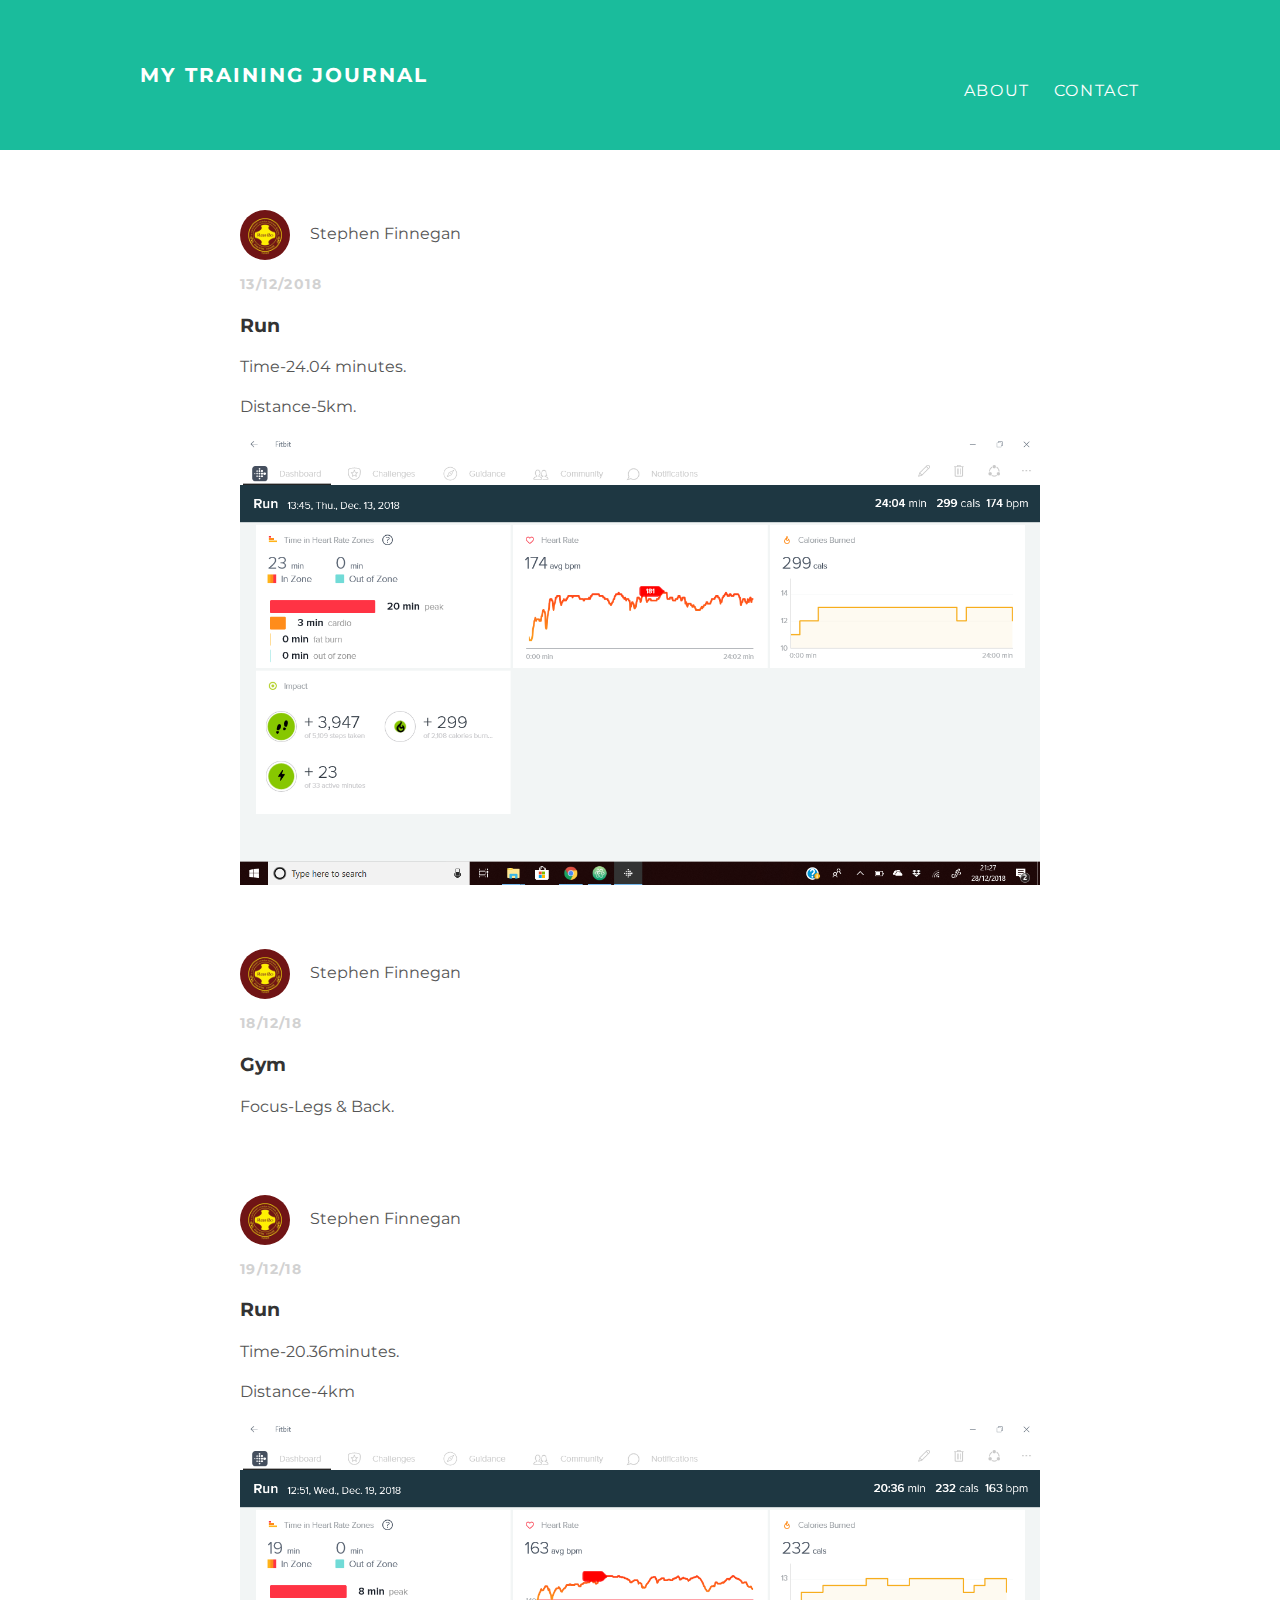
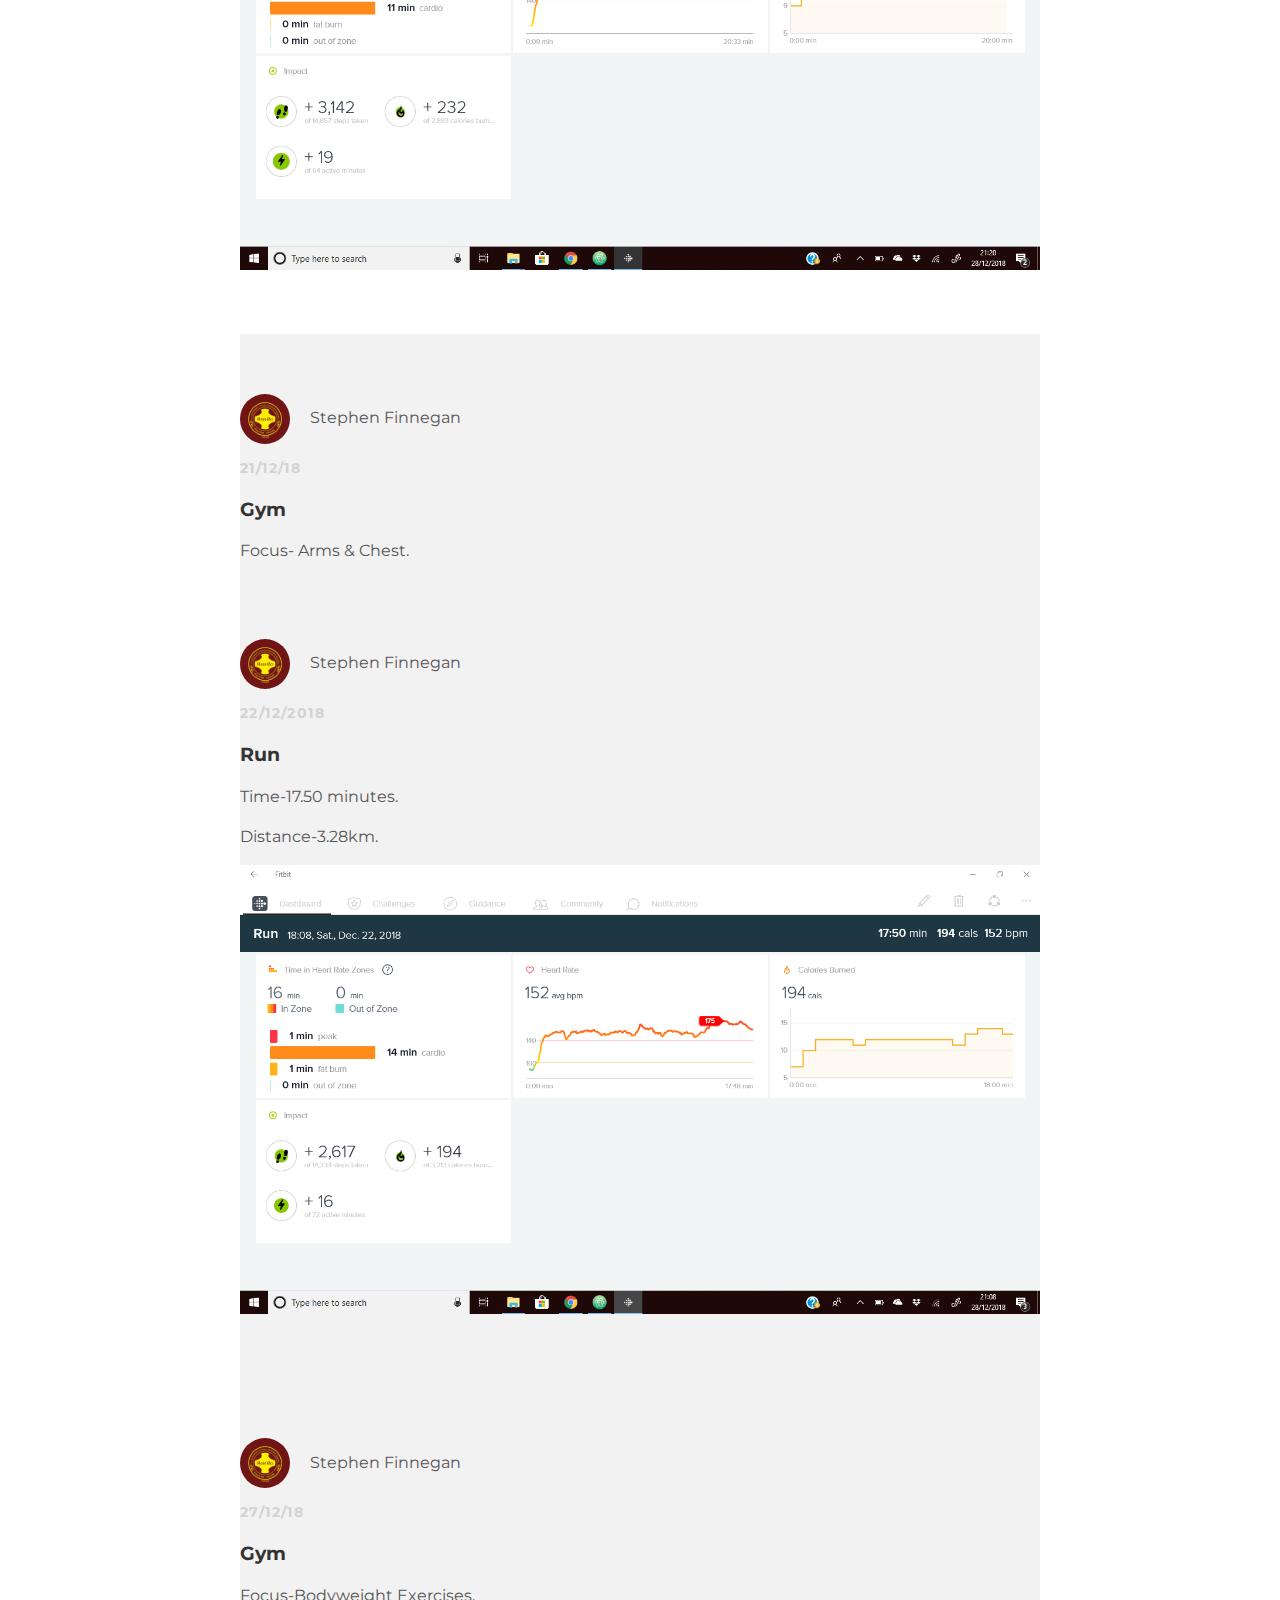
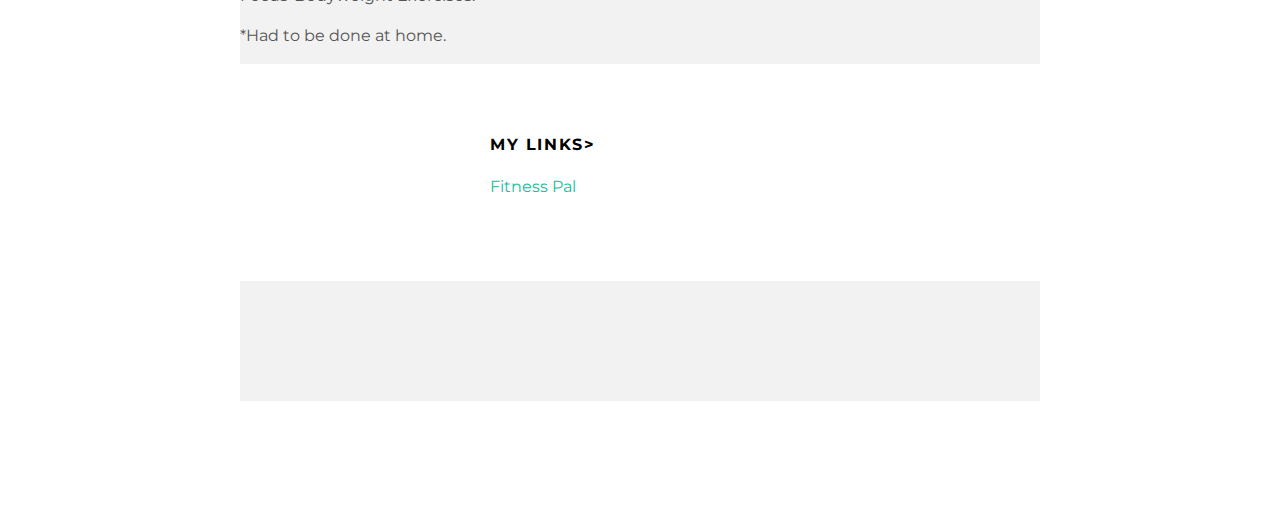
<file: index.html>
<!DOCTYPE html>
<html>
  <head>
    <title>My Blog></title>
    <link rel="stylesheet" type="text/css" href="styles.css">
  </head>
  <body>
    <div id="header">
     <div class="container">
       <a id="header-title" href="index.html">My Training Journal</a>
       <ul id="header-nav">
         <li><a href="about.html">About</a></li>
         <li><a href="mailto:stephenfinnegan123@gmail.com">Contact</a></li>
       </ul>
     </div>
   </div>
    <div id="content">
      <div class="post-container">
        <div class="post">
          <div class="post-author">
            <img src="Maurs.jpg">
            <span>Stephen Finnegan</span>
          </div>
          <p class="post-date">13/12/2018</p>
          <h3 class="post-title">Run</h3>
          <div class="post-content">
            <p>Time-24.04 minutes.</p>
            <p>Distance-5km.</p>
            <img src="Run1.png" width="800">
        </div>
        <div class="post-container">
          <div class="post">
            <div class="post-author">
              <img src="Maurs.jpg">
              <span>Stephen Finnegan</span>
            </div>
          <p class="post-date">18/12/18</p>
          <h3 class="post-title">Gym</h3>
          <div class="post-content">
            <p>Focus-Legs & Back.</p>
            <p></p>
    <div class="post-container">
      <div class="post">
        <div class="post-author">
          <img src="Maurs.jpg">
          <span>Stephen Finnegan</span>
        </div>
      <p class="post-date">19/12/18</p>
      <h3 class="post-title">Run</h3>
      <div class="post-content">
        <p>Time-20.36minutes.</p>
        <p>Distance-4km</p>
        <img src="Run2.png" width="800">
      </div>
    </div>
  </div>
  <div class="post-container">
    <div class="post">
      <div class="post-author">
        <img src="Maurs.jpg">
        <span>Stephen Finnegan</span>
      </div>
    <p class="post-date">21/12/18</p>
    <h3 class="post-title">Gym</h3>
    <div class="post-content">
      <p>Focus- Arms & Chest.</p>
      <p></p>
    <div class="post-container">
      <div class="post">
        <div class="post-author">
          <img src="Maurs.jpg">
          <span>Stephen Finnegan</span>
        </div>
        <p class="post-date">22/12/2018</p>
        <h3 class="post-title">Run</h3>
        <div class="post-content">
          <p>Time-17.50 minutes.</p>
          <p>Distance-3.28km.</p>
          <img src="Run3.png" width="800">
      </div>
    </div>
  </div>
  <div class="post-container">
    <div class="post">
      <div class="post-author">
        <img src="Maurs.jpg">
        <span>Stephen Finnegan</span>
      </div>
    <p class="post-date">27/12/18</p>
    <h3 class="post-title">Gym</h3>
    <div class="post-content">
      <p>Focus-Bodyweight Exercises.</p>
      <p>*Had to be done at home.</p>
    <div id="footer">
    <div class="container">
      <div class="column">
        <h4>My Links></h4>
        <p>
          <a href="https://www.myfitnesspal.com/food/diary">Fitness Pal</a>
        </p>
      </div>
    </p>
    </div>
  </div>
  </body>
  </html>
</file>
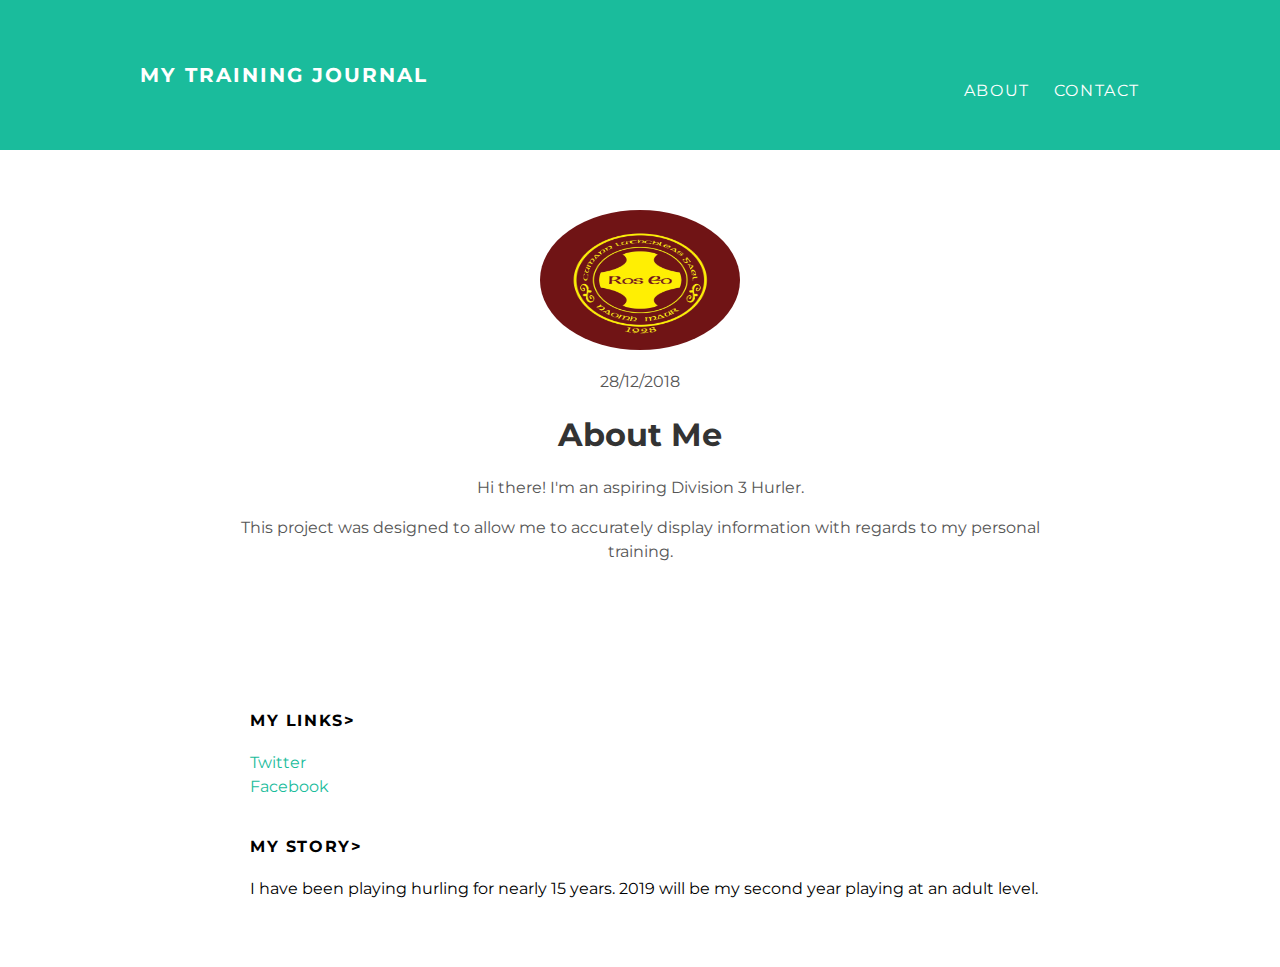
<file: About.html>
<!DOCTYPE html>
<html>
  <head>
    <title>My Training Journal></title>
    <link rel="stylesheet" type="text/css" href="styles.css">
  </head>
  <body>
    <div id="header">
     <div class="container">
       <a id="header-title" href="index.html">My Training Journal</a>
       <ul id="header-nav">
         <li><a href="about.html">About</a></li>
         <li><a href="contact.html">Contact</a></li>
       </ul>
     </div>
   </div>
    <div id="content">
    <div class="container">
      <div class="about">
        <div class="about-author">
          <img src="Maurs.jpg" width="200" height="140">
        </div>
        <p class="about-date">28/12/2018</p>
        <h1 class="about-title">About Me</h1>
        <div class="about-content">
          <p>Hi there! I'm an aspiring Division 3 Hurler.</p>
          <p>This project was designed to allow me to accurately display information with regards to my personal training.</p>
      </div>
    </div>
  </div>
    <div id="footer">
    <div class="container">
      <div class="column">
        <h4>My Links></h4>
        <p>
          <a href="https://twitter.com/Steefinn123">Twitter</a>
          <br>
          <a href="https://facebook.com/stephen.finnegan.524">Facebook</a>
        </p>
      </div>
      <div class="column">
        <h4>My Story></h4>
        <p>I have been playing hurling for nearly 15 years. 2019 will be my second year playing at an adult level.</p>
      </div>
    </div>
  </div>
  </body>
  </html>
</file>
<file: styles.css>
@import url(http://fonts.googleapis.com/css?family=montserrat:400,700);
body{color: #555; margin: 0; font-family: 'Montserrat', sans-serif;}
#header {background-color: #1abc9c; height: 150px; line-height: 150px;}
#header a {color: white; text-decoration: none; text-transform: uppercase; letter-spacing: 0.1em;}
#header a:hover {color: #222;}
#header-title {display: block; float: left; font-size: 20px; font-weight: bold;}
#header-nav {display: block; float: right;}
#header-nav li {display: inline; padding-left: 20px; margin-top: 0;}
.container {max-width: 1000px; margin: 0 auto;}
#footer {background-color: White; padding: 50px 0; width: 1500px; margin-right: 1000;}
.column {min-width: 300px; display: inline-block;; align: left;}
#footer h4 {color: black; text-transform: uppercase; letter-spacing: 0.1em;}
#footer p {color: black;}
a {color: #1abc9c; text-decoration: none;}
a:hover {color: #F6A623;}
.post, .about {max-width: 800px; margin:0 auto; padding: 60px 0;}
.post-author img {width: 50px; height: 50px; vertical-align: middle;}
.post-author span {margin-left: 16px;}
.post-date {color: #D2D2D2; font-size: 14px; font-weight: bold; text-transform: uppercase; letter-spacing: 0.1em;}
h1, h2, h3, h4 {color: #333;}
p {line-height: 1.5;}
.about {text-align: center;}
.post-author img, .about-author img {border-radius: 50%;}
.post-container:nth-child(even) {background-color: #f2f2f2;}
</file>
